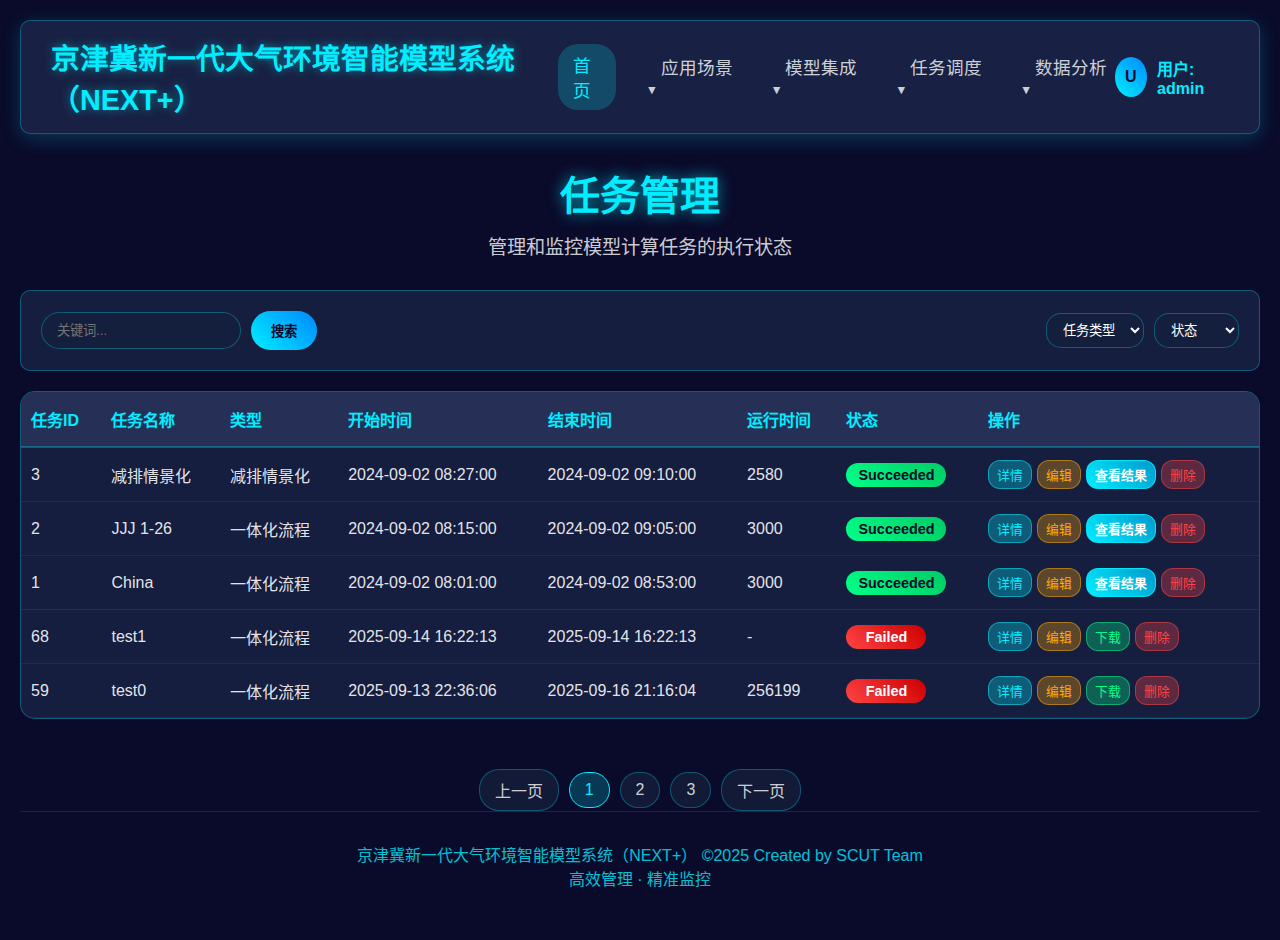
<file: task-management.html>
<!DOCTYPE html>
<html lang="zh-CN">
  <head>
    <meta charset="UTF-8" />
    <meta name="viewport" content="width=device-width, initial-scale=1.0" />
    <title>任务管理 - 京津冀新一代大气环境智能模型系统（NEXT+）</title>
    <style>
      * {
        margin: 0;
        padding: 0;
        box-sizing: border-box;
      }

      body {
        font-family: "Microsoft YaHei", Arial, sans-serif;
        background: #0a0a2a;
        color: #fff;
        min-height: 100vh;
        overflow-x: hidden;
        margin: 0;
        padding: 0;
      }

      .container {
        width: 100%;
        max-width: 100%;
        margin: 0 auto;
        padding: 20px;
        min-height: 100vh;
        display: flex;
        flex-direction: column;
      }

      /* 头部导航区域 */
      header {
        display: flex;
        justify-content: space-between;
        align-items: center;
        padding: 15px 30px;
        background: rgba(25, 35, 70, 0.9);
        border-radius: 10px;
        margin-bottom: 30px;
        border: 1px solid rgba(0, 238, 255, 0.3);
        box-shadow: 0 5px 20px rgba(0, 238, 255, 0.2);
      }

      .logo-section {
        display: flex;
        align-items: center;
        gap: 15px;
      }

      .platform-name {
        font-size: 1.8rem;
        font-weight: bold;
        color: #00eeff;
        text-shadow: 0 0 10px rgba(0, 238, 255, 0.5);
      }

      .nav-menu {
        display: flex;
        gap: 30px;
        align-items: center;
      }

      .nav-item {
        color: rgba(255, 255, 255, 0.8);
        text-decoration: none;
        font-size: 1.1rem;
        transition: all 0.3s ease;
        padding: 8px 15px;
        border-radius: 20px;
      }

      .nav-item:hover,
      .nav-item.active {
        color: #00eeff;
        background: rgba(0, 238, 255, 0.2);
      }

      /* 下拉菜单样式 */
      .nav-dropdown {
        position: relative;
        display: inline-block;
        vertical-align: top;
      }

      .dropdown-menu {
        display: none;
        position: absolute;
        top: 100%;
        left: 0;
        background: rgba(25, 35, 70, 0.95);
        border-radius: 10px;
        padding: 10px 0;
        border: 1px solid rgba(0, 238, 255, 0.3);
        box-shadow: 0 5px 15px rgba(0, 0, 0, 0.3);
        backdrop-filter: blur(5px);
        min-width: 150px;
        z-index: 1000;
      }

      .nav-dropdown:hover .dropdown-menu {
        display: block;
      }

      .dropdown-item {
        display: block;
        color: rgba(255, 255, 255, 0.8);
        text-decoration: none;
        padding: 8px 20px;
        transition: all 0.3s ease;
        white-space: nowrap;
      }

      .dropdown-item:hover {
        color: #00eeff;
        background: rgba(0, 238, 255, 0.2);
      }

      .dropdown-item.active {
        color: #00eeff;
        background: rgba(0, 238, 255, 0.2);
      }

      .dropdown-toggle::after {
        content: " ▼";
        font-size: 0.7em;
        margin-left: 5px;
        vertical-align: middle;
      }

      .user-section {
        display: flex;
        align-items: center;
        gap: 20px;
      }

      .user-info {
        display: flex;
        align-items: center;
        gap: 10px;
      }

      .user-avatar {
        width: 40px;
        height: 40px;
        border-radius: 50%;
        background: linear-gradient(45deg, #00eeff, #0088ff);
        display: flex;
        align-items: center;
        justify-content: center;
        font-weight: bold;
        color: #0a0a2a;
      }

      .username {
        font-weight: bold;
        color: #00eeff;
      }

      /* 页面标题 */
      .page-header {
        text-align: center;
        margin-bottom: 30px;
      }

      .page-title {
        font-size: 2.5rem;
        color: #00eeff;
        text-shadow: 0 0 15px rgba(0, 238, 255, 0.7);
        margin-bottom: 10px;
      }

      .page-subtitle {
        font-size: 1.2rem;
        color: rgba(255, 255, 255, 0.8);
      }

      /* 功能栏 */
      .toolbar {
        display: flex;
        justify-content: space-between;
        align-items: center;
        padding: 20px;
        background: rgba(25, 35, 70, 0.8);
        border-radius: 10px;
        margin-bottom: 20px;
        border: 1px solid rgba(0, 238, 255, 0.3);
      }

      .search-box {
        display: flex;
        align-items: center;
        gap: 10px;
      }

      .search-input {
        padding: 10px 15px;
        border-radius: 20px;
        border: 1px solid rgba(0, 238, 255, 0.3);
        background: rgba(20, 30, 60, 0.8);
        color: #fff;
        width: 200px;
      }

      .search-input:focus {
        outline: none;
        border-color: #00eeff;
        box-shadow: 0 0 10px rgba(0, 238, 255, 0.5);
      }

      .search-btn {
        padding: 10px 20px;
        border-radius: 20px;
        border: none;
        background: linear-gradient(45deg, #00eeff, #0088ff);
        color: #0a0a2a;
        font-weight: bold;
        cursor: pointer;
        transition: all 0.3s ease;
      }

      .search-btn:hover {
        transform: translateY(-2px);
        box-shadow: 0 5px 15px rgba(0, 238, 255, 0.4);
      }

      .filter-options {
        display: flex;
        gap: 10px;
        align-items: center;
      }

      .filter-select {
        padding: 8px 12px;
        border-radius: 15px;
        border: 1px solid rgba(0, 238, 255, 0.3);
        background: rgba(20, 30, 60, 0.8);
        color: #fff;
        cursor: pointer;
      }

      /* 任务表格 */
      .task-table-container {
        background: rgba(25, 35, 70, 0.8);
        border-radius: 15px;
        border: 1px solid rgba(0, 238, 255, 0.3);
        overflow: hidden;
        margin-bottom: 30px;
      }

      .task-table {
        width: 100%;
        border-collapse: collapse;
      }

      .task-table th {
        background: rgba(40, 50, 90, 0.9);
        padding: 15px 10px;
        text-align: left;
        color: #00eeff;
        font-weight: bold;
        border-bottom: 2px solid rgba(0, 238, 255, 0.3);
        white-space: nowrap;
      }

      .task-table td {
        padding: 12px 10px;
        border-bottom: 1px solid rgba(0, 238, 255, 0.1);
        color: rgba(255, 255, 255, 0.9);
      }

      .task-table tbody tr {
        transition: all 0.3s ease;
      }

      .task-table tbody tr:hover {
        background: rgba(0, 238, 255, 0.1);
      }

      /* 状态标签 */
      .status-badge {
        padding: 4px 12px;
        border-radius: 12px;
        font-size: 0.9rem;
        font-weight: bold;
        text-align: center;
        min-width: 80px;
        display: inline-block;
      }

      .status-success {
        background: linear-gradient(45deg, #00ff88, #00cc66);
        color: #0a0a2a;
      }

      .status-failed {
        background: linear-gradient(45deg, #ff4444, #cc0000);
        color: #fff;
      }

      .status-running {
        background: linear-gradient(45deg, #ffaa00, #ff8800);
        color: #0a0a2a;
      }

      /* 操作按钮 */
      .action-buttons {
        display: flex;
        gap: 5px;
        flex-wrap: wrap;
      }

      .action-btn {
        padding: 4px 8px;
        border-radius: 12px;
        border: none;
        font-size: 0.8rem;
        cursor: pointer;
        transition: all 0.3s ease;
        text-decoration: none;
        display: inline-block;
      }

      .btn-view {
        background: rgba(0, 238, 255, 0.3);
        color: #00eeff;
        border: 1px solid rgba(0, 238, 255, 0.5);
      }

      .btn-edit {
        background: rgba(255, 170, 0, 0.3);
        color: #ffaa00;
        border: 1px solid rgba(255, 170, 0, 0.5);
      }

      .btn-delete {
        background: rgba(255, 68, 68, 0.3);
        color: #ff4444;
        border: 1px solid rgba(255, 68, 68, 0.5);
      }

      .btn-download {
        background: rgba(0, 255, 136, 0.3);
        color: #00ff88;
        border: 1px solid rgba(0, 255, 136, 0.5);
      }

      .btn-result {
        background: linear-gradient(45deg, #00eeff, #0099cc) !important;
        color: white !important;
        border: 1px solid rgba(0, 238, 255, 0.8) !important;
        font-weight: bold;
      }

      .btn-result:hover {
        background: linear-gradient(45deg, #0099cc, #00eeff) !important;
        box-shadow: 0 5px 15px rgba(0, 238, 255, 0.4) !important;
      }

      .action-btn:hover {
        transform: translateY(-1px);
        box-shadow: 0 3px 10px rgba(0, 238, 255, 0.3);
      }

      /* 分页 */
      .pagination {
        display: flex;
        justify-content: center;
        align-items: center;
        gap: 10px;
        margin-top: 20px;
      }

      .pagination-btn {
        padding: 8px 15px;
        border-radius: 20px;
        border: 1px solid rgba(0, 238, 255, 0.3);
        background: rgba(20, 30, 60, 0.8);
        color: rgba(255, 255, 255, 0.8);
        cursor: pointer;
        transition: all 0.3s ease;
        text-decoration: none;
      }

      .pagination-btn:hover,
      .pagination-btn.active {
        background: rgba(0, 238, 255, 0.2);
        color: #00eeff;
        border-color: #00eeff;
      }

      /* 响应式设计 */
      @media (max-width: 1200px) {
        .container {
          padding: 15px;
        }
      }

      @media (max-width: 768px) {
        .container {
          padding: 10px;
        }

        header {
          flex-direction: column;
          gap: 15px;
          padding: 15px;
        }

        .logo-section {
          justify-content: center;
        }

        .nav-menu {
          flex-wrap: wrap;
          justify-content: center;
          gap: 15px;
        }

        .user-section {
          justify-content: center;
        }

        .toolbar {
          flex-direction: column;
          gap: 15px;
        }

        .task-table-container {
          overflow-x: auto;
        }

        .task-table {
          min-width: 800px;
        }

        .action-buttons {
          flex-direction: column;
          gap: 2px;
        }
      }

      @media (max-width: 480px) {
        .container {
          padding: 5px;
        }

        .page-title {
          font-size: 2rem;
        }

        .search-input {
          width: 150px;
        }

        .task-table th,
        .task-table td {
          padding: 8px 5px;
          font-size: 0.9rem;
        }
      }

      footer {
        text-align: center;
        padding: 30px 0;
        margin-top: auto;
        border-top: 1px solid rgba(0, 238, 255, 0.2);
        opacity: 0.8;
        color: #00eeff;
      }
    </style>
  </head>

  <body>
    <div class="container">
      <!-- 头部导航 -->
      <header>
        <div class="logo-section">
          <!-- <div class="logo">🌍</div> -->
          <div class="platform-name">
            京津冀新一代大气环境智能模型系统（NEXT+）
          </div>
        </div>

        <nav class="nav-menu">
          <a href="index.html" class="nav-item active">首页</a>
          <div class="nav-dropdown">
            <a href="#" class="nav-item dropdown-toggle">应用场景</a>
            <div class="dropdown-menu">
              <a href="#" class="dropdown-item">空气质量预报</a>
              <a href="#" class="dropdown-item">重污染应对</a>
              <a href="long-term-planning-setup.html" class="dropdown-item"
                >中长期规划</a
              >
            </div>
          </div>
          <div class="nav-dropdown">
            <a href="#" class="nav-item dropdown-toggle">模型集成</a>
            <div class="dropdown-menu">
              <a href="#" class="dropdown-item">气象模型</a>
              <a href="#" class="dropdown-item">排放清单</a>
              <a href="cmaq-setup-wizard.html" class="dropdown-item"
                >化学传输</a
              >
              <a href="#" class="dropdown-item">溯源模型</a>
              <a href="#" class="dropdown-item">预报模型</a>
              <a href="#" class="dropdown-item">调控模型</a>
            </div>
          </div>
          <div class="nav-dropdown">
            <a href="#" class="nav-item dropdown-toggle">任务调度</a>
            <div class="dropdown-menu">
              <a href="task-management.html" class="dropdown-item">任务管理</a>
              <a href="#" class="dropdown-item">定时任务</a>
              <a href="#" class="dropdown-item">实时调度</a>
              <a href="#" class="dropdown-item">性能监控</a>
            </div>
          </div>
          <div class="nav-dropdown">
            <a href="#" class="nav-item dropdown-toggle">数据分析</a>
            <div class="dropdown-menu">
              <a href="#" class="dropdown-item">数据可视化</a>
              <a href="#" class="dropdown-item">统计分析</a>
              <a href="#" class="dropdown-item">趋势预测</a>
              <a href="#" class="dropdown-item">报告生成</a>
            </div>
          </div>
        </nav>

        <div class="user-section">
          <div class="user-info">
            <div class="user-avatar">U</div>
            <div class="username">
              用户: <span id="current-user">admin</span>
            </div>
          </div>
        </div>
      </header>

      <!-- 页面标题 -->
      <div class="page-header">
        <h1 class="page-title">任务管理</h1>
        <p class="page-subtitle">管理和监控模型计算任务的执行状态</p>
      </div>

      <!-- 功能栏 -->
      <div class="toolbar">
        <div class="search-box">
          <input type="text" class="search-input" placeholder="关键词..." />
          <button class="search-btn">搜索</button>
        </div>
        <div class="filter-options">
          <select class="filter-select">
            <option value="">任务类型</option>
            <option value="chemical">化学传输</option>
            <option value="weather">气象模拟</option>
            <option value="emission">排放清单</option>
          </select>
          <select class="filter-select">
            <option value="">状态</option>
            <option value="success">成功</option>
            <option value="failed">失败</option>
            <option value="running">运行中</option>
          </select>
        </div>
      </div>

      <!-- 任务表格 -->
      <div class="task-table-container">
        <table class="task-table">
          <thead>
            <tr>
              <th>任务ID</th>
              <th>任务名称</th>
              <th>类型</th>
              <th>开始时间</th>
              <th>结束时间</th>
              <th>运行时间</th>
              <th>状态</th>
              <th>操作</th>
            </tr>
          </thead>
          <tbody id="task-tbody">
            <!-- 任务数据将通过JavaScript动态加载 -->
          </tbody>
        </table>
      </div>

      <!-- 分页 -->
      <div class="pagination">
        <a href="#" class="pagination-btn">上一页</a>
        <a href="#" class="pagination-btn active">1</a>
        <a href="#" class="pagination-btn">2</a>
        <a href="#" class="pagination-btn">3</a>
        <a href="#" class="pagination-btn">下一页</a>
      </div>

      <footer>
        <p>
          京津冀新一代大气环境智能模型系统（NEXT+） ©2025 Created by SCUT Team
        </p>
        <p>高效管理 · 精准监控</p>
      </footer>
    </div>

    <script>
      const DEMO_MIN_DURATION_MS = 3000;
      const DEMO_MAX_DURATION_MS = 4000;
      const demoCompletionTimers = new Map();
      document.addEventListener("DOMContentLoaded", function () {
        // 初始化任务数据
        initializeTasks();
        loadTasks();

        // 搜索功能
        const searchBtn = document.querySelector(".search-btn");
        const searchInput = document.querySelector(".search-input");

        searchBtn.addEventListener("click", function () {
          const keyword = searchInput.value.trim();
          if (keyword) {
            console.log("搜索关键词:", keyword);
            alert("搜索功能：" + keyword);
          }
        });

        // 回车搜索
        searchInput.addEventListener("keypress", function (e) {
          if (e.key === "Enter") {
            searchBtn.click();
          }
        });

        // 筛选功能
        const filterSelects = document.querySelectorAll(".filter-select");
        filterSelects.forEach((select) => {
          select.addEventListener("change", function () {
            console.log("筛选条件改变:", this.value);
          });
        });

        // 分页功能
        document.querySelectorAll(".pagination-btn").forEach((btn) => {
          btn.addEventListener("click", function (e) {
            e.preventDefault();
            document
              .querySelectorAll(".pagination-btn")
              .forEach((b) => b.classList.remove("active"));
            this.classList.add("active");
            console.log("跳转到页面:", this.textContent);
          });
        });
      });

      // 初始化默认任务数据
      function initializeTasks() {
        const existingTasks = localStorage.getItem("simulationTasks");
        if (!existingTasks) {
          const defaultTasks = [
            {
              id: 3,
              name: "减排情景化",
              type: "减排情景化",
              startTime: "2024-09-02 08:27:00",
              endTime: "2024-09-02 09:10:00",
              executionTime: 2580,
              status: "Succeeded",
            },
            {
              id: 2,
              name: "JJJ 1-26",
              type: "一体化流程",
              startTime: "2024-09-02 08:15:00",
              endTime: "2024-09-02 09:05:00",
              executionTime: 3000,
              status: "Succeeded",
              flow: "integrated",
            },
            {
              id: 1,
              name: "China",
              type: "一体化流程",
              startTime: "2024-09-02 08:01:00",
              endTime: "2024-09-02 08:53:00",
              executionTime: 3000,
              status: "Succeeded",
              flow: "integrated",
            },
            {
              id: 68,
              name: "test1",
              type: "一体化流程",
              startTime: "2025-09-14 16:22:13",
              endTime: "2025-09-14 16:22:13",
              executionTime: "-",
              status: "Failed",
            },
            {
              id: 59,
              name: "test0",
              type: "一体化流程",
              startTime: "2025-09-13 22:36:06",
              endTime: "2025-09-16 21:16:04",
              executionTime: 256199,
              status: "Failed",
            },
          ];
          localStorage.setItem("simulationTasks", JSON.stringify(defaultTasks));
        }
      }

      // 加载任务数据
      function loadTasks() {
        const tasks = JSON.parse(
          localStorage.getItem("simulationTasks") || "[]"
        );
        handleDemoTaskLifecycle(tasks);
        const tbody = document.getElementById("task-tbody");
        tbody.innerHTML = "";

        // 检查是否有新任务创建
        if (localStorage.getItem("newTaskCreated") === "true") {
          localStorage.removeItem("newTaskCreated");
          // 可以在这里添加新任务提示
        }

        tasks.forEach((task) => {
          const row = createTaskRow(task);
          tbody.appendChild(row);
        });

        // 重新绑定事件
        bindTaskEvents();
      }

      function handleDemoTaskLifecycle(tasks) {
        const now = Date.now();
        const schedules = [];
        let mutated = false;

        tasks.forEach((task) => {
          if (!isDemoAutoTask(task)) {
            return;
          }

          if (task.status === "Pending") {
            const duration = getRandomDemoDuration();
            task.status = "Running";
            task.endTime = "-";
            task.executionTime = "运行中...";
            task.demoDurationMs = duration;
            task.demoAutoCompleteAt = now + duration;
            schedules.push({ id: task.id, delay: duration });
            mutated = true;
          } else if (
            task.status === "Running" &&
            typeof task.demoAutoCompleteAt === "number"
          ) {
            const remaining = task.demoAutoCompleteAt - now;
            if (remaining <= 0) {
              cancelDemoCompletionTimer(task.id);
              finalizeDemoTaskObject(task);
              mutated = true;
            } else {
              if (!task.demoDurationMs) {
                task.demoDurationMs = task.demoAutoCompleteAt - now;
                mutated = true;
              }
              if (!task.executionTime || task.executionTime === "0") {
                task.executionTime = "运行中...";
                mutated = true;
              }
              schedules.push({ id: task.id, delay: remaining });
            }
          }
        });

        if (mutated) {
          localStorage.setItem("simulationTasks", JSON.stringify(tasks));
        }

        schedules.forEach(({ id, delay }) => scheduleDemoCompletion(id, delay));
      }

      function finalizeDemoTaskObject(task) {
        const duration = Math.round(
          task.demoDurationMs || getRandomDemoDuration()
        );
        task.status = "Succeeded";
        task.endTime = new Date().toLocaleString();
        task.executionTime = `${duration} ms`;
        delete task.demoAutoCompleteAt;
        delete task.demoDurationMs;
      }

      function scheduleDemoCompletion(taskId, delay) {
        const key = taskId.toString();
        if (demoCompletionTimers.has(key)) {
          clearTimeout(demoCompletionTimers.get(key));
        }
        demoCompletionTimers.set(
          key,
          setTimeout(() => {
            demoCompletionTimers.delete(key);
            completeDemoTask(taskId);
          }, Math.max(delay, 0))
        );
      }

      function completeDemoTask(taskId) {
        const tasks = JSON.parse(
          localStorage.getItem("simulationTasks") || "[]"
        );
        const task = tasks.find(
          (item) => item.id.toString() === taskId.toString()
        );
        if (!task) {
          return;
        }
        finalizeDemoTaskObject(task);
        localStorage.setItem("simulationTasks", JSON.stringify(tasks));
        loadTasks();
      }

      function cancelDemoCompletionTimer(taskId) {
        const key = taskId.toString();
        if (demoCompletionTimers.has(key)) {
          clearTimeout(demoCompletionTimers.get(key));
          demoCompletionTimers.delete(key);
        }
      }

      function getRandomDemoDuration() {
        return (
          Math.floor(
            Math.random() * (DEMO_MAX_DURATION_MS - DEMO_MIN_DURATION_MS + 1)
          ) + DEMO_MIN_DURATION_MS
        );
      }

      function isDemoAutoTask(task) {
        if (!task) {
          return false;
        }
        if (task.flow && (task.flow === "integrated" || task.flow === "optimized")) {
          return true;
        }
        if (typeof task.type === "string") {
          return (
            task.type.indexOf("一体化评估流程") !== -1 ||
            task.type.indexOf("减排路径优化") !== -1
          );
        }
        return false;
      }

      // 创建任务行
      function createTaskRow(task) {
        const row = document.createElement("tr");
        const statusClass = getStatusClass(task.status);
        const statusText = getStatusText(task.status);

        row.dataset.flow = task.flow ? task.flow : "";

        row.innerHTML = `
                <td>${task.id}</td>
                <td>${task.name}</td>
                <td>${task.type}</td>
                <td>${task.startTime}</td>
                <td>${task.endTime || "-"}</td>
                <td>${
                  task.executionTime !== undefined && task.executionTime !== null
                    ? task.executionTime
                    : "-"
                }</td>
                <td><span class="status-badge ${statusClass}">${statusText}</span></td>
                <td>
                    <div class="action-buttons">
                        <a href="#" class="action-btn btn-view" data-action="详情">详情</a>
                        <a href="#" class="action-btn btn-edit" data-action="编辑">编辑</a>
                        ${
                          task.status === "Succeeded"
                            ? '<a href="#" class="action-btn btn-result" data-action="查看结果" style="background: linear-gradient(45deg, #00eeff, #0099cc); color: white;">查看结果</a>'
                            : '<a href="#" class="action-btn btn-download" data-action="下载">下载</a>'
                        }
                        <a href="#" class="action-btn btn-delete" data-action="删除">删除</a>
                    </div>
                </td>
            `;

        // 添加悬停效果
        row.addEventListener("mouseenter", function () {
          this.style.transform = "translateX(3px)";
        });

        row.addEventListener("mouseleave", function () {
          this.style.transform = "translateX(0)";
        });

        return row;
      }

      // 绑定任务事件
      function bindTaskEvents() {
        document.querySelectorAll(".action-btn").forEach((btn) => {
          btn.addEventListener("click", function (e) {
            e.preventDefault();
            const action = this.getAttribute("data-action");
            const row = this.closest("tr");
            const taskId = row.cells[0].textContent;
            const taskName = row.cells[1].textContent;
            const taskType = row.cells[2].textContent;
            const executionTime = row.cells[5].textContent;
            const taskFlow = row.dataset.flow || "";

            switch (action) {
              case "详情":
                alert(`查看任务详情：${taskName} (ID: ${taskId})`);
                break;
              case "编辑":
                alert(`编辑任务：${taskName} (ID: ${taskId})`);
                break;
              case "删除":
                if (confirm(`确定要删除任务"${taskName}"吗？`)) {
                  deleteTask(taskId);
                }
                break;
              case "下载":
                alert(`下载任务结果：${taskName} (ID: ${taskId})`);
                break;
              case "查看结果":
                viewTaskResults(
                  taskId,
                  taskName,
                  taskType,
                  executionTime,
                  taskFlow
                );
                break;
            }
          });
        });
      }

      // 查看任务结果
      function viewTaskResults(
        taskId,
        taskName,
        taskType,
        executionTime,
        taskFlow
      ) {
        const params = new URLSearchParams({
          taskId: taskId,
          taskName: taskName,
          taskType: taskType,
          executionTime: executionTime,
        });
        if (taskFlow) {
          params.set("flow", taskFlow);
        }
        const isIntegratedFlow =
          taskFlow === "integrated" ||
          (typeof taskType === "string" && taskType.indexOf("一体化") !== -1);
        const isOptimizedFlow =
          taskFlow === "optimized" ||
          (typeof taskType === "string" && taskType.indexOf("减排路径优化") !== -1);
        const targetPage = isIntegratedFlow
          ? "long-term-planning.html"
          : isOptimizedFlow
          ? "long-term-planning_path_optimized.html"
          : "task-results.html";
        window.location.href = `${targetPage}?${params.toString()}`;
      }

      // 删除任务
      function deleteTask(taskId) {
        let tasks = JSON.parse(localStorage.getItem("simulationTasks") || "[]");
        tasks = tasks.filter(
          (task) => task.id.toString() !== taskId.toString()
        );
        localStorage.setItem("simulationTasks", JSON.stringify(tasks));
        cancelDemoCompletionTimer(taskId);
        loadTasks(); // 重新加载任务列表
        alert("任务删除成功");
      }

      // 获取状态样式类
      function getStatusClass(status) {
        switch (status) {
          case "Succeeded":
            return "status-success";
          case "Failed":
            return "status-failed";
          case "Running":
            return "status-running";
          default:
            return "status-pending";
        }
      }

      // 获取状态文本
      function getStatusText(status) {
        return status;
      }

      // 模拟任务状态更新（用于演示从Running到Succeeded的变化）
      setInterval(function () {
        let tasks = JSON.parse(localStorage.getItem("simulationTasks") || "[]");
        let updated = false;

        tasks.forEach((task) => {
          if (task.status === "Running" && !task.demoAutoCompleteAt) {
            // 模拟任务完成
            const now = new Date();
            task.status = "Succeeded";
            task.endTime = now.toLocaleString();
            task.executionTime = Math.floor(Math.random() * 3600) + 1800; // 30分钟到1.5小时
            updated = true;
          }
        });

        if (updated) {
          localStorage.setItem("simulationTasks", JSON.stringify(tasks));
          loadTasks();
        }
      }, 5000); // 每5秒检查一次
    </script>
  </body>
</html>
</file>
